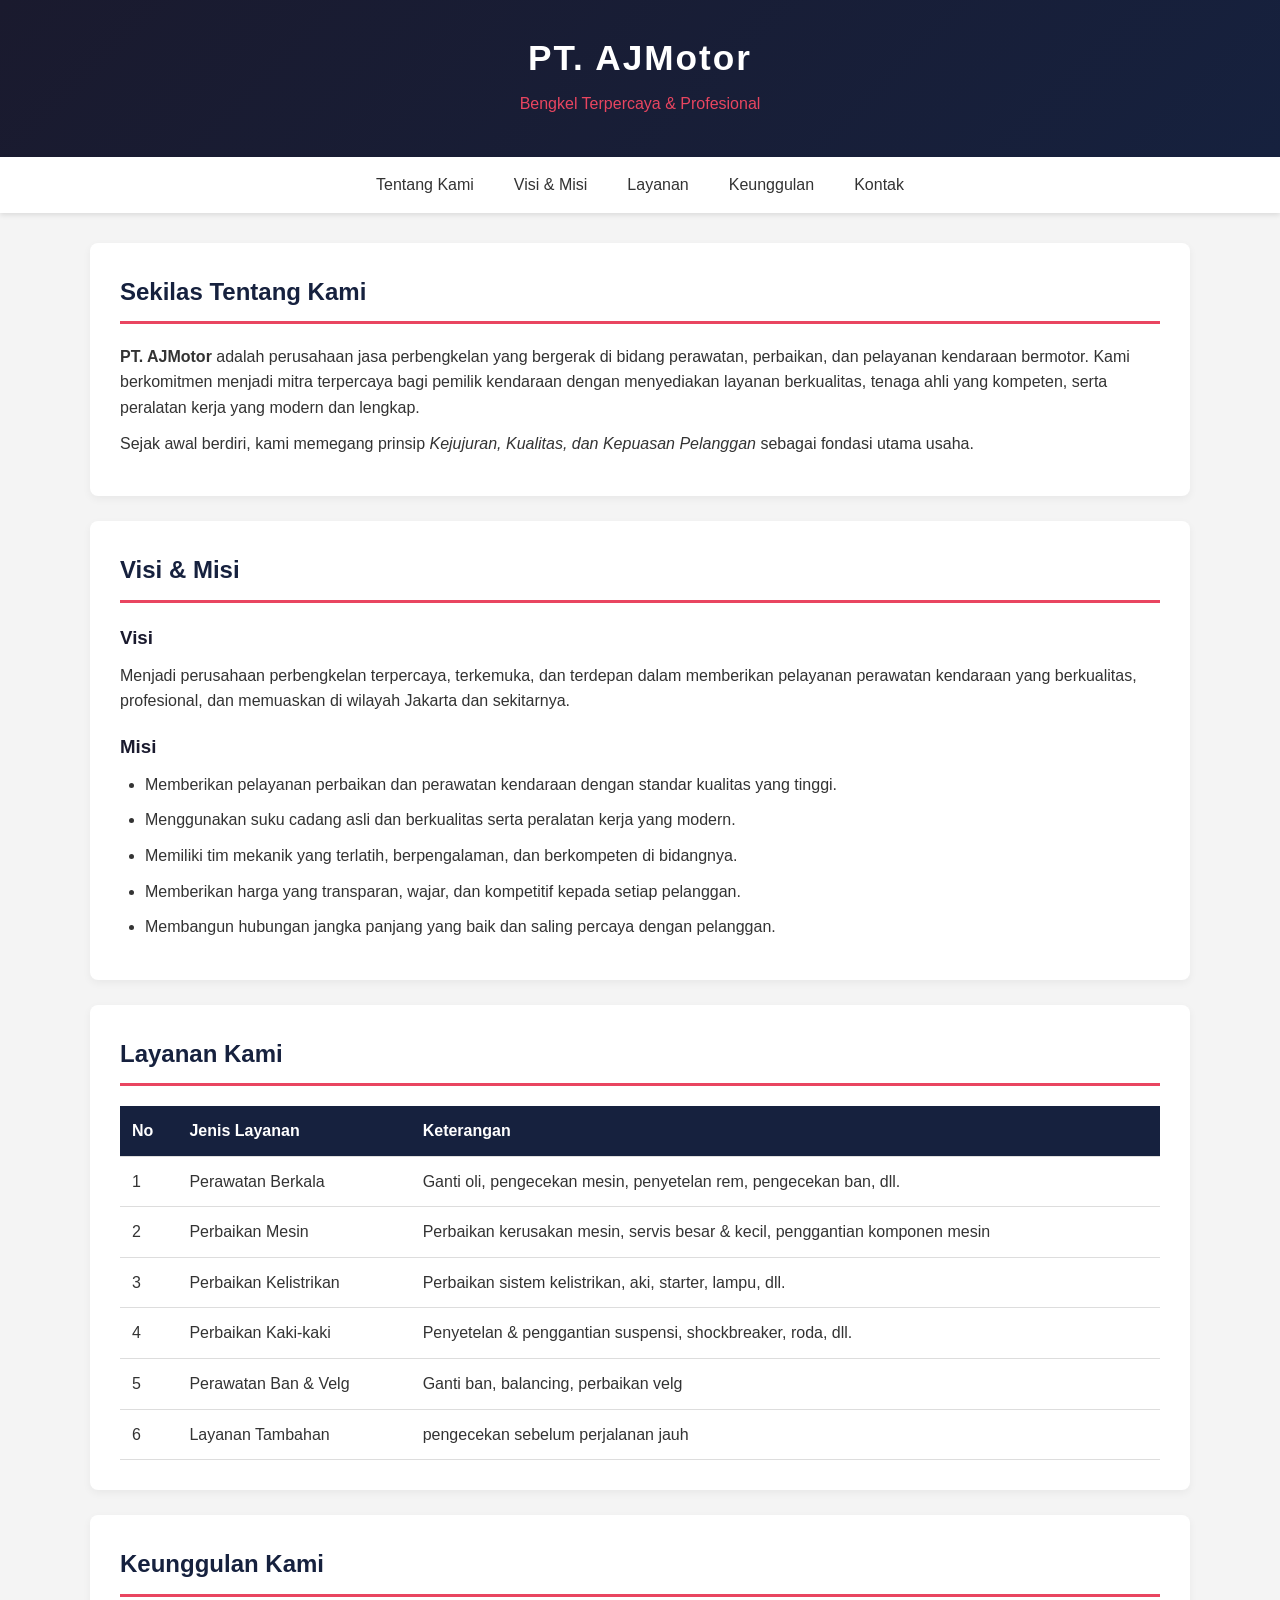
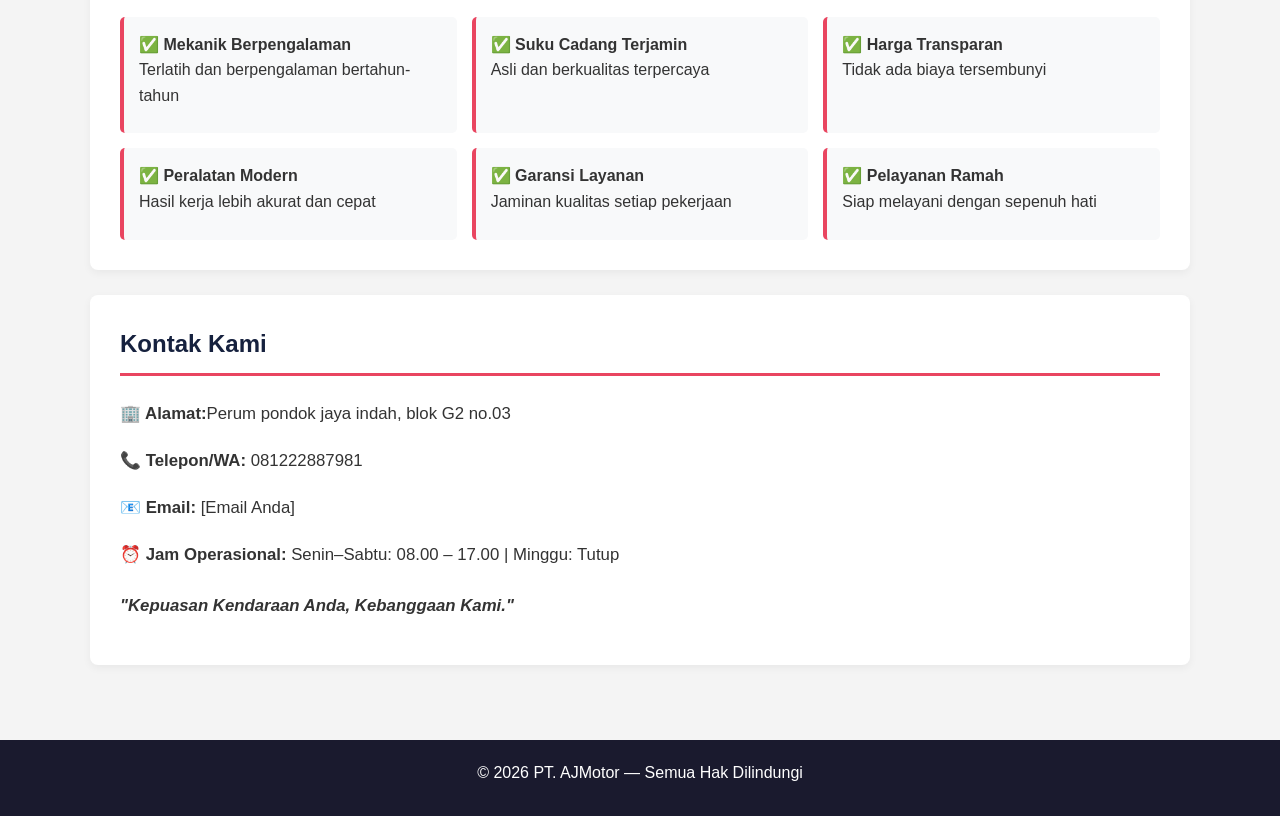
<file: index.html>
<!DOCTYPE html>
<html lang="id">
<head>
    <meta charset="UTF-8">
    <meta name="viewport" content="width=device-width, initial-scale=1.0">
    <title>PT. AJMotor - Bengkel Terpercaya</title>
    <link rel="stylesheet" href="style.css">
</head>
<body>
    <!-- Header -->
    <header>
        <div class="container">
            <h1 class="logo">PT. AJMotor</h1>
            <p class="tagline">Bengkel Terpercaya & Profesional</p>
        </div>
    </header>

    <!-- Navigasi -->
    <nav>
        <div class="container">
            <a href="#about">Tentang Kami</a>
            <a href="#vision">Visi & Misi</a>
            <a href="#services">Layanan</a>
            <a href="#advantages">Keunggulan</a>
            <a href="#contact">Kontak</a>
        </div>
    </nav>

    <main class="container">
        <!-- Tentang Kami -->
        <section id="about">
            <h2>Sekilas Tentang Kami</h2>
            <p><strong>PT. AJMotor</strong> adalah perusahaan jasa perbengkelan yang bergerak di bidang perawatan, perbaikan, dan pelayanan kendaraan bermotor. Kami berkomitmen menjadi mitra terpercaya bagi pemilik kendaraan dengan menyediakan layanan berkualitas, tenaga ahli yang kompeten, serta peralatan kerja yang modern dan lengkap.</p>
            <p>Sejak awal berdiri, kami memegang prinsip <em>Kejujuran, Kualitas, dan Kepuasan Pelanggan</em> sebagai fondasi utama usaha.</p>
        </section>

        <!-- Visi & Misi -->
        <section id="vision">
            <h2>Visi & Misi</h2>
            <h3>Visi</h3>
            <p>Menjadi perusahaan perbengkelan terpercaya, terkemuka, dan terdepan dalam memberikan pelayanan perawatan kendaraan yang berkualitas, profesional, dan memuaskan di wilayah Jakarta dan sekitarnya.</p>
            
            <h3>Misi</h3>
            <ul>
                <li>Memberikan pelayanan perbaikan dan perawatan kendaraan dengan standar kualitas yang tinggi.</li>
                <li>Menggunakan suku cadang asli dan berkualitas serta peralatan kerja yang modern.</li>
                <li>Memiliki tim mekanik yang terlatih, berpengalaman, dan berkompeten di bidangnya.</li>
                <li>Memberikan harga yang transparan, wajar, dan kompetitif kepada setiap pelanggan.</li>
                <li>Membangun hubungan jangka panjang yang baik dan saling percaya dengan pelanggan.</li>
            </ul>
        </section>

        <!-- Layanan -->
        <section id="services">
            <h2>Layanan Kami</h2>
            <table>
                <thead>
                    <tr>
                        <th>No</th>
                        <th>Jenis Layanan</th>
                        <th>Keterangan</th>
                    </tr>
                </thead>
                <tbody>
                    <tr>
                        <td>1</td>
                        <td>Perawatan Berkala</td>
                        <td>Ganti oli, pengecekan mesin, penyetelan rem, pengecekan ban, dll.</td>
                    </tr>
                    <tr>
                        <td>2</td>
                        <td>Perbaikan Mesin</td>
                        <td>Perbaikan kerusakan mesin, servis besar & kecil, penggantian komponen mesin</td>
                    </tr>
                    <tr>
                        <td>3</td>
                        <td>Perbaikan Kelistrikan</td>
                        <td>Perbaikan sistem kelistrikan, aki, starter, lampu, dll.</td>
                    </tr>
                    <tr>
                        <td>4</td>
                        <td>Perbaikan Kaki-kaki</td>
                        <td>Penyetelan & penggantian suspensi, shockbreaker, roda, dll.</td>
                    </tr>
                    <tr>
                        <td>5</td>
                        <td>Perawatan Ban & Velg</td>
                        <td>Ganti ban, balancing, perbaikan velg</td>
                    </tr>
                    <tr>
                        <td>6</td>
                        <td>Layanan Tambahan</td>
                        <td>pengecekan sebelum perjalanan jauh</td>
                    </tr>
                </tbody>
            </table>
        </section>

        <!-- Keunggulan -->
        <section id="advantages">
            <h2>Keunggulan Kami</h2>
            <div class="benefits-grid">
                <div class="benefit-item">
                    <strong>✅ Mekanik Berpengalaman</strong>
                    <p>Terlatih dan berpengalaman bertahun-tahun</p>
                </div>
                <div class="benefit-item">
                    <strong>✅ Suku Cadang Terjamin</strong>
                    <p>Asli dan berkualitas terpercaya</p>
                </div>
                <div class="benefit-item">
                    <strong>✅ Harga Transparan</strong>
                    <p>Tidak ada biaya tersembunyi</p>
                </div>
                <div class="benefit-item">
                    <strong>✅ Peralatan Modern</strong>
                    <p>Hasil kerja lebih akurat dan cepat</p>
                </div>
                <div class="benefit-item">
                    <strong>✅ Garansi Layanan</strong>
                    <p>Jaminan kualitas setiap pekerjaan</p>
                </div>
                <div class="benefit-item">
                    <strong>✅ Pelayanan Ramah</strong>
                    <p>Siap melayani dengan sepenuh hati</p>
                </div>
            </div>
        </section>

        <!-- Kontak -->
        <section id="contact">
            <h2>Kontak Kami</h2>
            <div class="contact-info">
                <p><strong>🏢 Alamat:</strong>Perum pondok jaya indah, blok G2 no.03</p>
                <p><strong>📞 Telepon/WA:</strong> 081222887981</p>
                <p><strong>📧 Email:</strong> [Email Anda]</p>
                <p><strong>⏰ Jam Operasional:</strong> Senin–Sabtu: 08.00 – 17.00 | Minggu: Tutup</p>
                <p style="margin-top: 15px; font-style: italic; font-weight: bold;">"Kepuasan Kendaraan Anda, Kebanggaan Kami."</p>
            </div>
        </section>
    </main>

    <!-- Footer -->
    <footer>
        <div class="container">
            <p>&copy; 2026 PT. AJMotor — Semua Hak Dilindungi</p>
        </div>
    </footer>
</body>
</html>
</file>
<file: style.css>
/* Reset Dasar */
* {
    margin: 0;
    padding: 0;
    box-sizing: border-box;
}

body {
    font-family: 'Segoe UI', Tahoma, Geneva, Verdana, sans-serif;
    line-height: 1.6;
    color: #333;
    background-color: #f4f4f4;
}

.container {
    width: 90%;
    max-width: 1100px;
    margin: 0 auto;
}

/* Header */
header {
    background: linear-gradient(135deg, #1a1a2e, #16213e);
    color: #fff;
    text-align: center;
    padding: 30px 0;
}

.logo {
    font-size: 2.2rem;
    margin-bottom: 5px;
    letter-spacing: 2px;
}

.tagline {
    font-size: 1rem;
    color: #e94560;
}

/* Navigasi */
nav {
    background: #fff;
    box-shadow: 0 2px 5px rgba(0,0,0,0.1);
    position: sticky;
    top: 0;
    z-index: 100;
}

nav .container {
    display: flex;
    flex-wrap: wrap;
    justify-content: center;
}

nav a {
    display: inline-block;
    padding: 15px 20px;
    text-decoration: none;
    color: #333;
    font-weight: 500;
    transition: all 0.3s ease;
}

nav a:hover {
    background: #e94560;
    color: #fff;
}

/* Konten Utama */
main {
    padding: 30px 0;
}

section {
    background: #fff;
    margin-bottom: 25px;
    padding: 30px;
    border-radius: 8px;
    box-shadow: 0 3px 8px rgba(0,0,0,0.05);
}

h2 {
    color: #16213e;
    border-bottom: 3px solid #e94560;
    padding-bottom: 10px;
    margin-bottom: 20px;
}

h3 {
    color: #1a1a2e;
    margin: 18px 0 10px;
}

p, li {
    margin-bottom: 10px;
    font-size: 1rem;
}

ul {
    padding-left: 25px;
    margin-top: 10px;
}

/* Tabel Layanan */
table {
    width: 100%;
    border-collapse: collapse;
    margin-top: 10px;
}

th, td {
    padding: 12px;
    text-align: left;
    border-bottom: 1px solid #ddd;
}

th {
    background-color: #16213e;
    color: #fff;
}

tr:hover {
    background-color: #f9f9f9;
}

/* Keunggulan - Grid */
.benefits-grid {
    display: grid;
    grid-template-columns: repeat(auto-fit, minmax(280px, 1fr));
    gap: 15px;
    margin-top: 15px;
}

.benefit-item {
    background: #f8f9fa;
    padding: 15px;
    border-radius: 5px;
    border-left: 4px solid #e94560;
}

/* Kontak */
.contact-info p {
    padding: 5px 0;
    font-size: 1.05rem;
}

/* Footer */
footer {
    background: #1a1a2e;
    color: #fff;
    text-align: center;
    padding: 20px 0;
    margin-top: 20px;
}

/* Responsive */
@media(max-width: 768px) {
    nav a {
        padding: 12px 10px;
        font-size: 0.9rem;
    }
    
    section {
        padding: 20px;
    }
    
    table, th, td {
        font-size: 0.9rem;
    }
}
</file>
